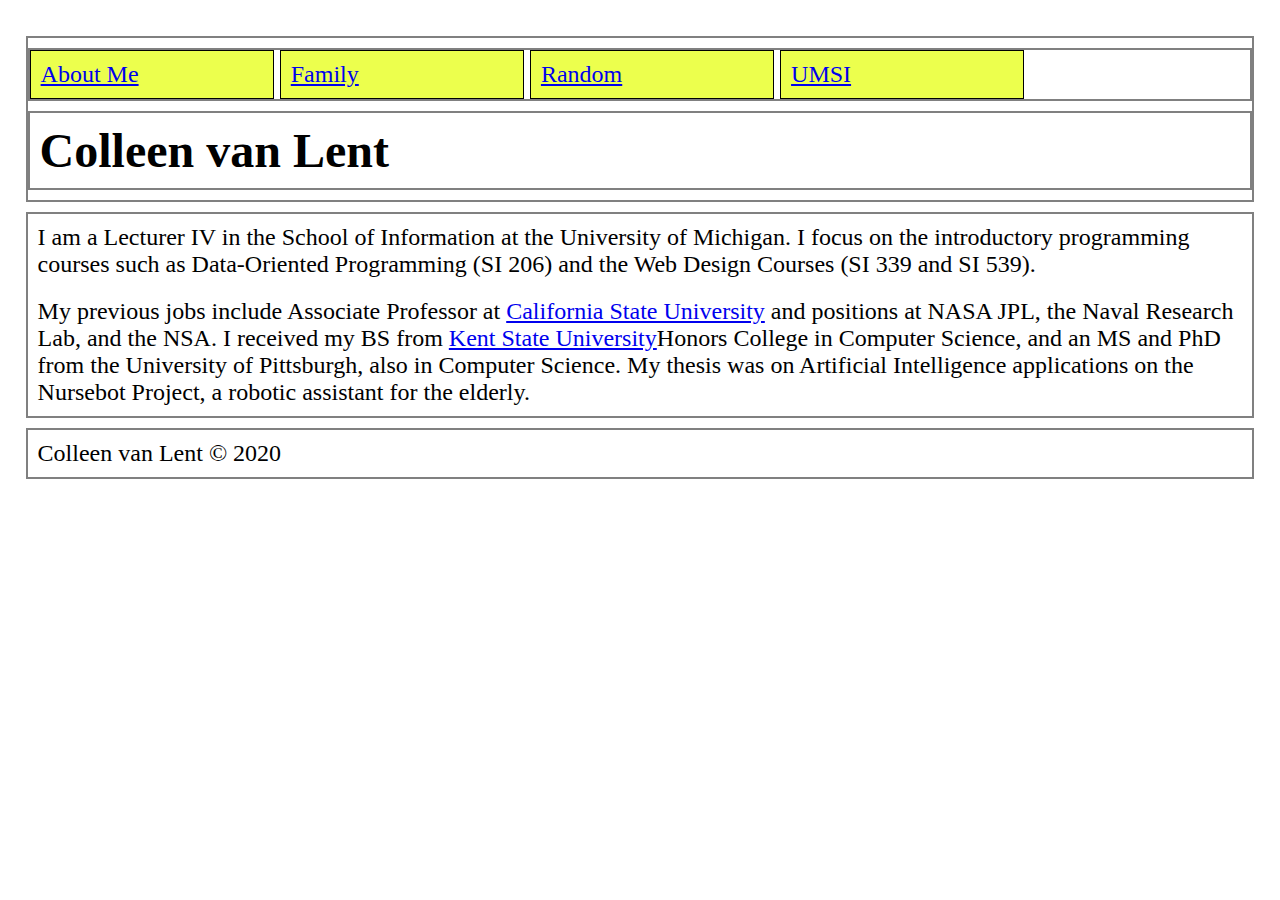
<file: SI539_Assignments/hw1-2021-main/index.html>
<!DOCTYPE html>
<html lang="en">
<head>
	<meta charset="UTF-8">
	<meta name="viewport" content="width=device-width, initial-scale=1.0">
	<link rel="icon" href="imgs/favicon.ico">
	<link rel="stylesheet" href="css/html5reset.css">
	<link rel="stylesheet" href="css/style.css">
	<title>About Me</title>
</head>
<body>
	<!-- You do not need to make any changes to this file, but
	you should still review the tags to make sure that you
	are familiar with them. -->
	<header>
		<nav>
			<ul>
				<li><a href = "index.html">About Me</a></li>
				<li><a href = "personal.html">Family</a></li>
				<li><a href = "random.html">Random</a></li>
				<li><a href = "http://www.si.umich.edu">UMSI</a></li>
			</ul>
		</nav>

		<h1>Colleen van Lent</h1>

	</header>

	<main>

		<p>I am a Lecturer IV in the School of Information at the University of Michigan. I focus on the introductory programming courses such as Data-Oriented Programming (SI 206) and the Web Design Courses (SI 339 and SI 539).</p>

		<p>My previous jobs include Associate Professor at <a href = "http://www.csulb.edu">California State University</a> and positions at NASA JPL, the Naval Research Lab, and the NSA. I received my BS from <a href = "http://www.kent.edu">Kent State University</a>Honors College in Computer Science, and an MS and PhD from the University of Pittsburgh, also in Computer Science. My thesis was on Artificial Intelligence applications on the Nursebot Project, a robotic assistant for the elderly.</p>
	</main>

	<footer>
		<p>Colleen van Lent &copy; 2020</p>
	</footer>
</body>
</html>
</file>
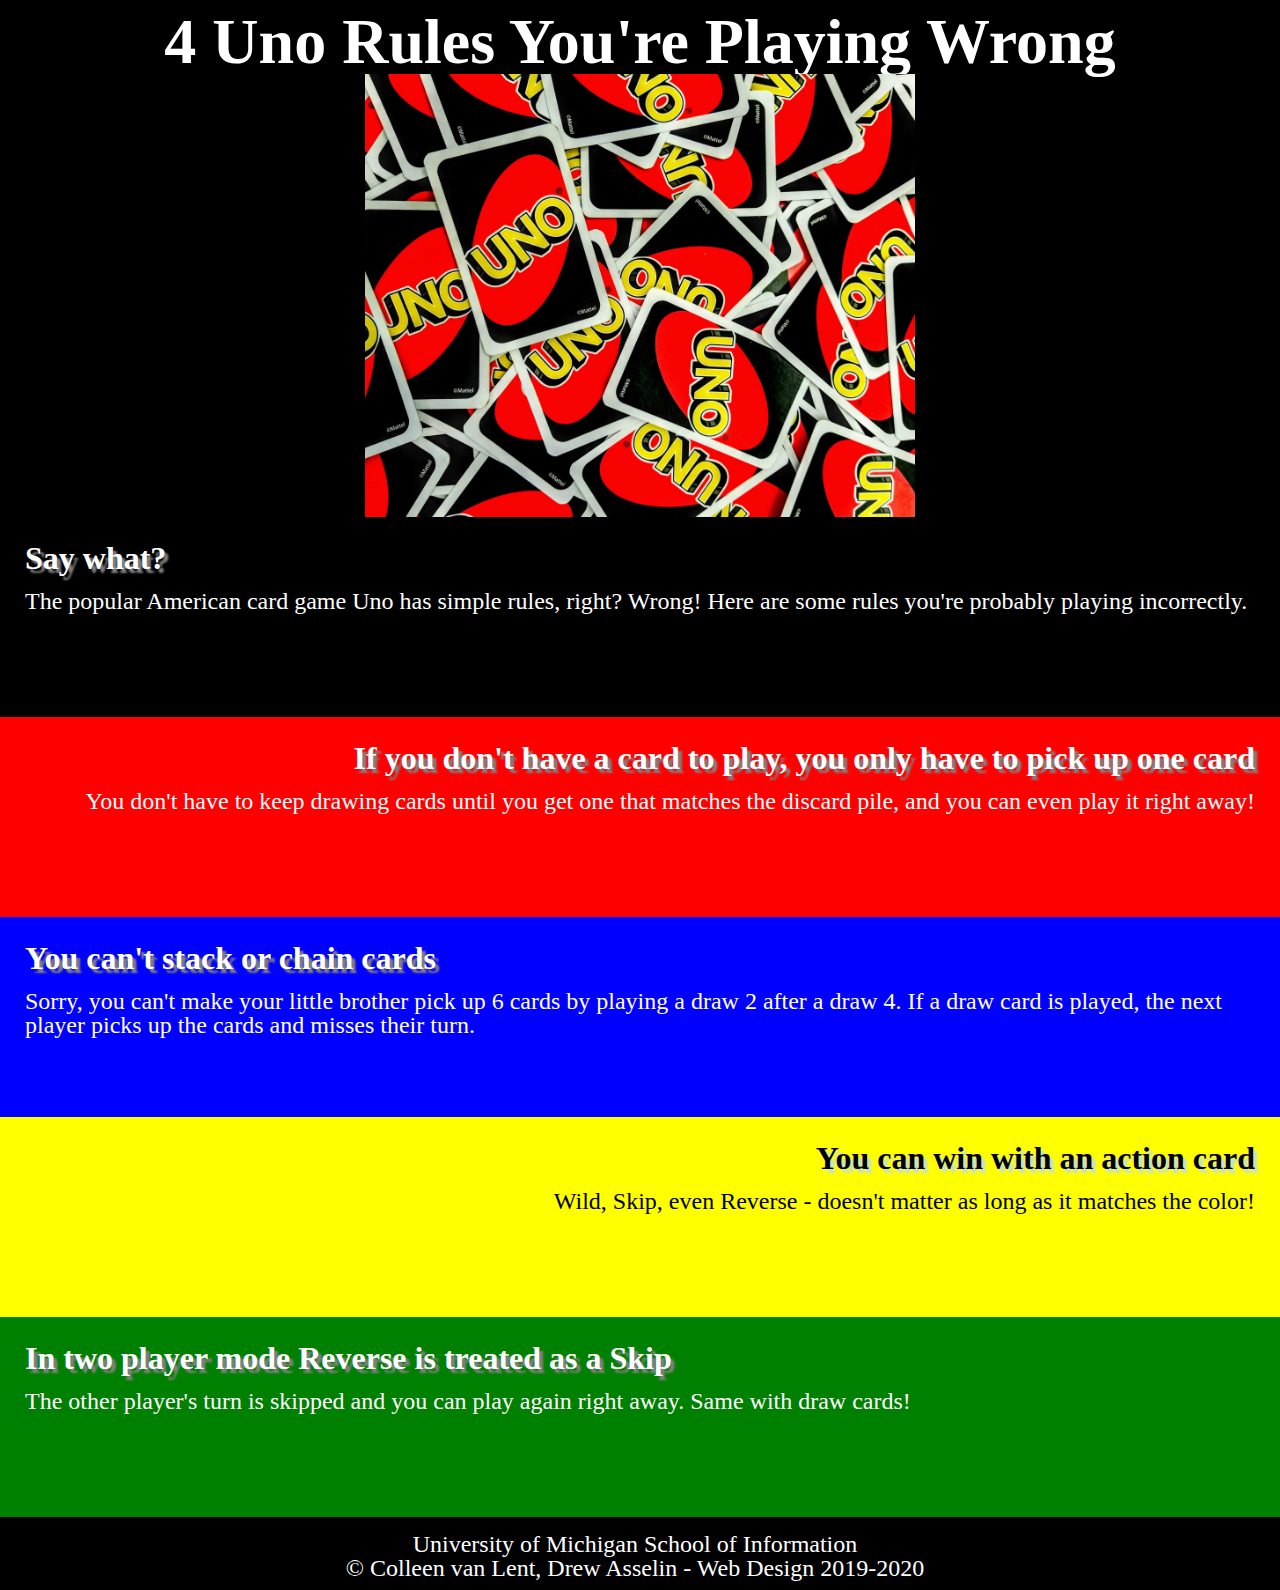
<file: SI539_Assignments/hw2-2021-main/index.html>
<!DOCTYPE html>
<html lang="en">
<head>
  <meta charset="UTF-8">
  <meta name="viewport" content="width=device-width, initial-scale=1.0">
  <link rel="shortcut icon" href="imgs/favicon.ico" type="image/x-icon">
  <link rel="stylesheet" href="css/html5reset.css">
	<link rel="stylesheet" href="css/style.css">
  <title>4 Uno Rules You're Playing Wrong</title>
</head>
<body>
    <main>
      <h1>4 Uno Rules You're Playing Wrong</h1>
      <img src="imgs/uno-cards.jpg" alt="uno cards" />

      <div id="intro">
        <h2>Say what?</h2>
        <p>The popular American card game Uno has simple rules, right? Wrong! Here are some rules you're probably playing incorrectly.</p>
      </div>

      <div id="red">
        <h2>If you don't have a card to play, you only have to pick up one card</h2>
        <p>You don't have to keep drawing cards until you get one that matches the discard pile, and you can even play it right away!</p>
      </div>

      <div id="blue">
        <h2>You can't stack or chain cards</h2>
        <p>Sorry, you can't make your little brother pick up 6 cards by playing a draw 2 after a draw 4. If a draw card is played, the next player picks up the cards and misses their turn.</p>
      </div>

      <div id="yellow">
        <h2>You can win with an action card</h2>
        <p>Wild, Skip, even Reverse - doesn't matter as long as it matches the color!</p>
      </div>

      <div id="green">
        <h2>In two player mode Reverse is treated as a Skip</h2>
        <p>The other player's turn is skipped and you can play again right away. Same with draw cards!</p>
      </div>
    </main>
    <footer>
      <p>University of Michigan School of Information <br/>
        &copy; Colleen van Lent, Drew Asselin - Web Design 2019-2020</p>
    </footer>
  </body>
</html>
</file>
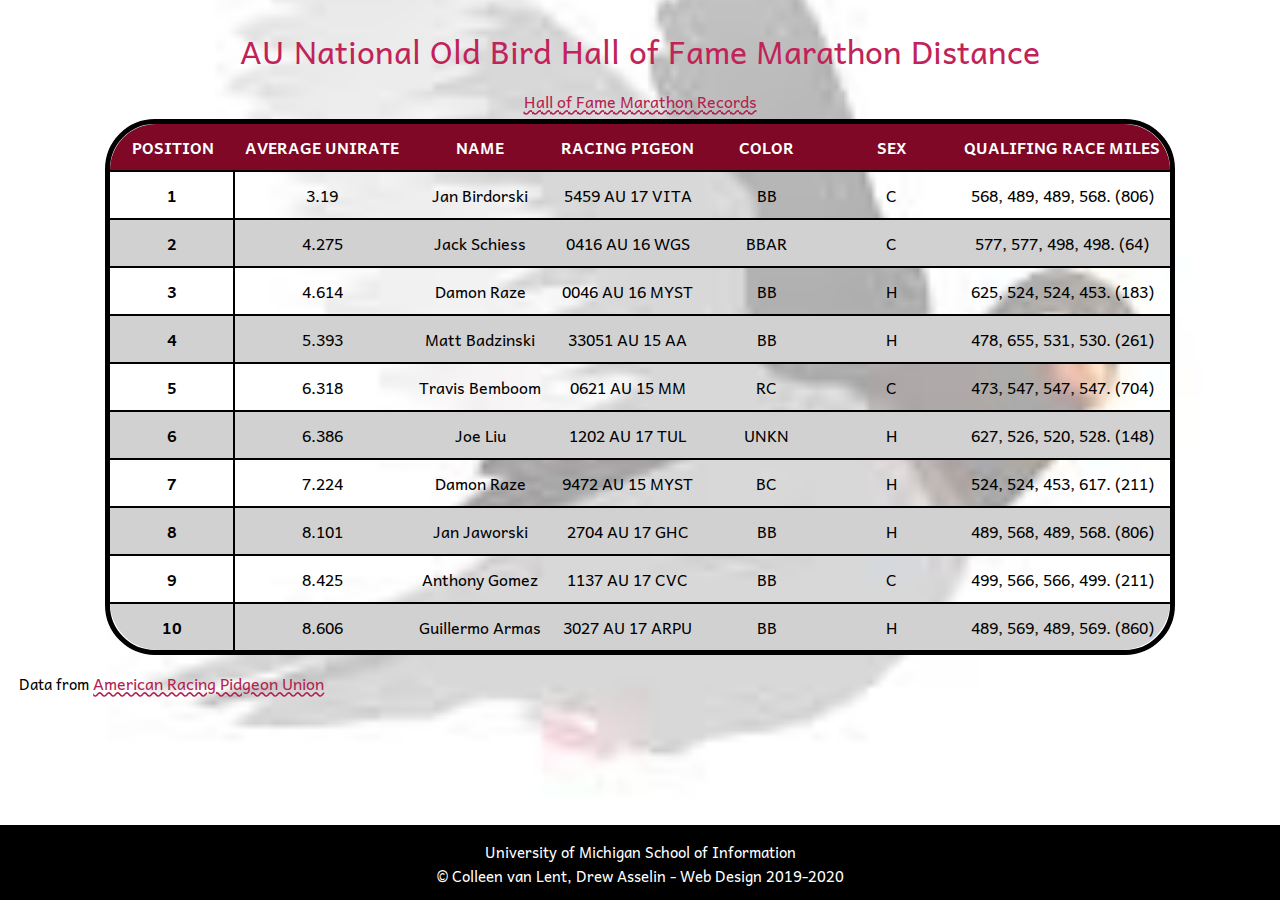
<file: SI539_Assignments/hw4-2021-main/index.html>
<!DOCTYPE html>
<html lang="en">
  <head>
    <meta charset="UTF-8">
    <!-- Link the style sheets and Google font -->
    <link rel="shortcut icon" type="image/png" href="images/noun_Pigeon_103593.png"/>
    <!-- Image attribution: Pigeon by Nicholas Menghini from the Noun Project -->
    <link rel="stylesheet" href="css/html5reset.css">
    <link rel="stylesheet" href="css/style.css">
    <link href="https://fonts.googleapis.com/css2?family=Andika&display=swap" rel="stylesheet">    
    <title>2021 AU National Old Bird Hall of Fame Marathon Distance</title>
  </head>
  <!-- ***************************************
  * Tips!
  *
  * Remember there are two parts of a table - thead and tbody!
  *        This will be helpful to remember when making rounded corners.
  *
  * Classes that are in-line are helpful for formatting the parts you want.
  *        But what if you want to format something programmatically? Remember Psuedoclasses!
  *
  * Setting background images in CSS can be alittle tricky. Double-check the formatting!
  *        It works a litle differently than adding images in HTML
  *
  * Remember you want the footer to always be at the very bottom of the page.
  *        Remember the different kinds of positining. You also might want to look at the margins for the main section!
  *
  * Using web fonts requires two parts - one goes in the HTML and one goes in the CSS
  *
  * You can do it! (*•̀ᴗ•́*)و
  ******************************************** -->
  <body>
    <header>
    <h1>AU National Old Bird Hall of Fame Marathon Distance</h1>
    </header>
    <main>
      <table>
        <caption><a href = "https://pigeon-ndb.com/results/">Hall of Fame Marathon Records</a></caption>
      <thead>
        <tr>
          <th scope="col" class="colhead">Position</th>
          <th scope="col" class="colhead">Average Unirate</th>
          <th scope="col" class="colhead">Name</th>
          <th scope="col" class="colhead">Racing Pigeon</th>
          <th scope="col" class="colhead">Color</th>
          <th scope="col" class="colhead">Sex</th>
          <th scope="col" class="colhead">Qualifing Race Miles</th>
        </tr>
      </thead>
      <tbody>
       <tr>
         <th scope="row" class="rowhead">1</th>
         <td>3.19</td>
         <td>Jan Birdorski</td>
         <td>5459 AU 17 VITA</td>
         <td>BB</td>
         <td>C</td>
         <td>568, 489, 489, 568. (806)</td>
       </tr>
       <tr>
         <th scope="row" class="rowhead">2</th>
         <td>4.275</td>
         <td>Jack Schiess</td>
         <td>0416 AU 16 WGS</td>
         <td>BBAR</td>
         <td>C</td>
         <td>577, 577, 498, 498. (64)</td>
       </tr>
       <tr>
         <th scope="row" class="rowhead">3</th>
         <td>4.614</td>
         <td>Damon Raze</td>
         <td>0046 AU 16 MYST</td>
         <td>BB</td>
         <td>H</td>
         <td>625, 524, 524, 453. (183)</td>
       </tr>
       <tr>
         <th scope="row" class="rowhead">4</th>
         <td>5.393</td>
         <td>Matt Badzinski</td>
         <td>33051 AU 15 AA</td>
         <td>BB</td>
         <td>H</td>
         <td>478, 655, 531, 530. (261)</td>
       </tr>
       <tr>
         <th scope="row" class="rowhead">5</th>
         <td>6.318</td>
         <td>Travis Bemboom</td>
         <td>0621 AU 15 MM</td>
         <td>RC</td>
         <td>C</td>
         <td>473, 547, 547, 547. (704)</td>
       </tr>
       <tr>
         <th scope="row" class="rowhead">6</th>
         <td>6.386</td>
         <td>Joe Liu</td>
         <td>1202 AU 17 TUL</td>
         <td>UNKN</td>
         <td>H</td>
         <td>627, 526, 520, 528. (148)</td>
       </tr>
       <tr>
         <th scope="row" class="rowhead">7</th>
         <td>7.224</td>
         <td>Damon Raze</td>
         <td>9472 AU 15 MYST</td>
         <td>BC</td>
         <td>H</td>
         <td>524, 524, 453, 617. (211)</td>
       </tr>
       <tr>
         <th scope="row" class="rowhead">8</th>
         <td>8.101</td>
         <td>Jan Jaworski</td>
         <td>2704 AU 17 GHC</td>
         <td>BB</td>
         <td>H</td>
         <td>489, 568, 489, 568. (806)</td>
       </tr>
       <tr>
         <th scope="row" class="rowhead">9</th>
         <td>8.425</td>
         <td>Anthony Gomez</td>
         <td>1137 AU 17 CVC</td>
         <td>BB</td>
         <td>C</td>
         <td>499, 566, 566, 499. (211)</td>
       </tr>
       <tr>
         <th scope="row" class="rowhead">10</th>
         <td>8.606</td>
         <td>Guillermo Armas</td>
         <td>3027 AU 17 ARPU</td>
         <td>BB</td>
         <td>H</td>
         <td>489, 569, 489, 569. (860)</td>
       </tr>
      </tbody>
    </table>
    <p class="datacite">Data from <a href="https://pigeon-ndb.com/results/hof">American Racing Pidgeon Union</a></p>
    </main>
    <footer>
      <p>University of Michigan School of Information <br/>
        &copy; Colleen van Lent, Drew Asselin - Web Design 2019-2020</p>
    </footer>
  </body>
</html>
</file>
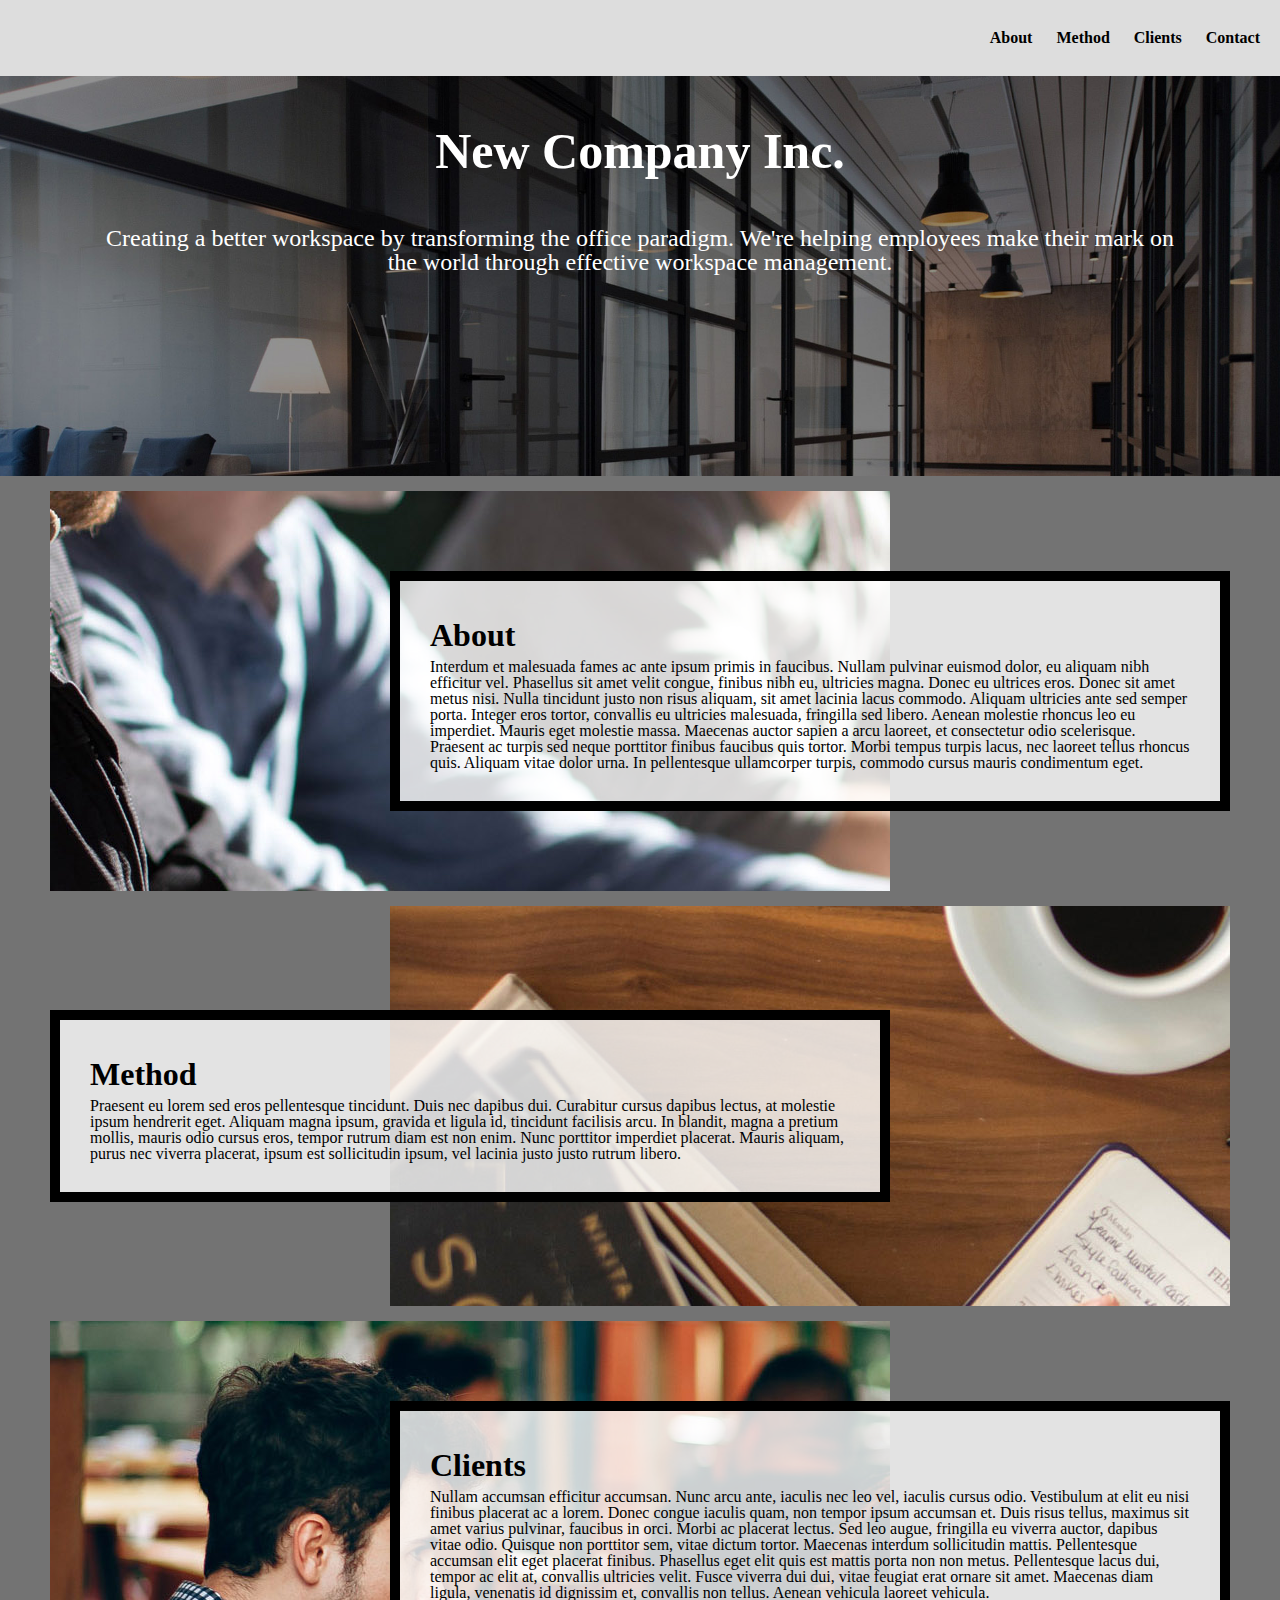
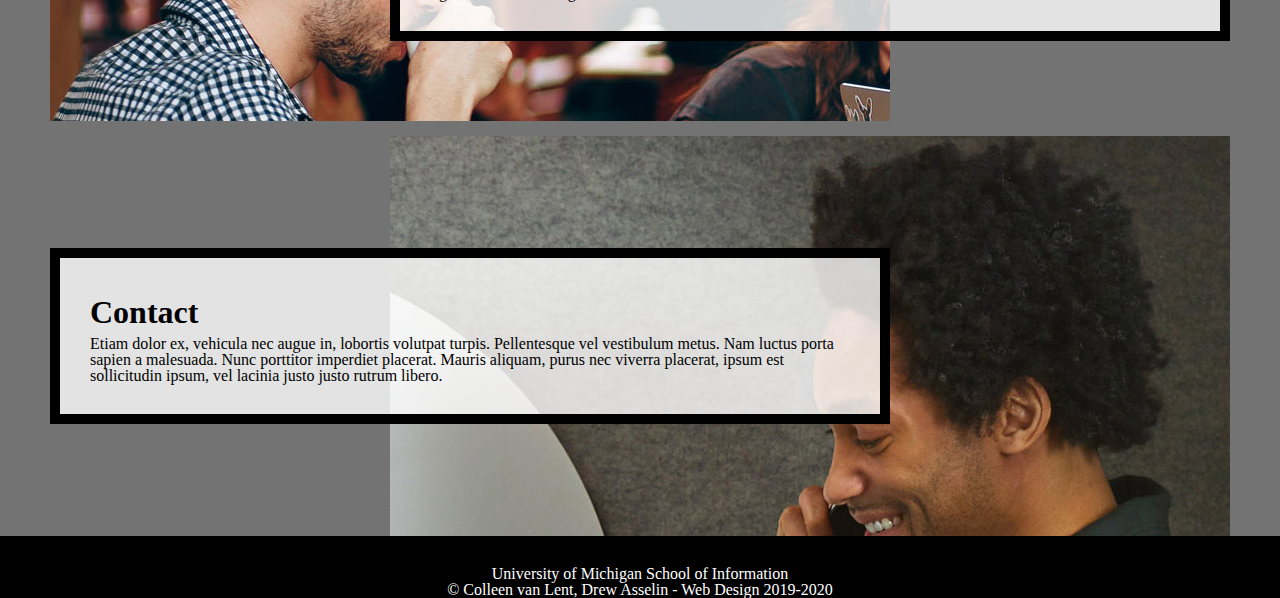
<file: SI539_Assignments/hw5-2021-main/index.html>
<!DOCTYPE html>
<html lang="en">
  <head>
    <meta charset="utf-8">
    <meta name="viewport" content="width=device-width, initial-scale=1.0">
    <link rel="stylesheet" type="text/css" href="css/style.css">
    <link rel="stylesheet" type="text/css" href="css/html5reset.css">
    <title>2021New Company Inc.</title>
  </head>
  <body>
    <div class="skip"><a href="#main">Skip to Main Content</a></div>
    <nav>
        <ul>
          <li><a href="#about">About</a></li>
          <li><a href="#method">Method</a></li>
          <li><a href="#clients">Clients</a></li>
          <li><a href="#contact">Contact</a></li>
        </ul>
      </nav>
    <main class="container">
      
    <header id="main">
      <h1>New Company Inc.</h1>
      <p>Creating a better workspace by transforming the office paradigm. We're helping employees make their mark on the 
        world through effective workspace management.</p>
    </header>
    
    <div class="about-image">
      <img src="images/about.jpg" alt=""/>
    </div>
    
    <div class="about text-block">
      <a id="about"></a>
      <h2>About</h2>
      <p>Interdum et malesuada fames ac ante ipsum primis in faucibus. Nullam pulvinar euismod dolor, eu aliquam nibh efficitur vel. Phasellus sit amet velit congue, finibus nibh eu, ultricies magna. Donec eu ultrices eros. Donec sit amet metus nisi. Nulla tincidunt justo non risus aliquam, sit amet lacinia lacus commodo. Aliquam ultricies ante sed semper porta. Integer eros tortor, convallis eu ultricies malesuada, fringilla sed libero. Aenean molestie rhoncus leo eu imperdiet. Mauris eget molestie massa. Maecenas auctor sapien a arcu laoreet, et consectetur odio scelerisque. Praesent ac turpis sed neque porttitor finibus faucibus quis tortor. Morbi tempus turpis lacus, nec laoreet tellus rhoncus quis. Aliquam vitae dolor urna. In pellentesque ullamcorper turpis, commodo cursus mauris condimentum eget.</p>
    </div>

    <div class="method-image">
      <img src="images/method.jpg" alt=""/>
    </div>

    <div class="method text-block">
      <a id="method"></a>
      <h2>Method</h2>
      <p>Praesent eu lorem sed eros pellentesque tincidunt. Duis nec dapibus dui. Curabitur cursus dapibus lectus, at molestie ipsum hendrerit eget. Aliquam magna ipsum, gravida et ligula id, tincidunt facilisis arcu. In blandit, magna a pretium mollis, mauris odio cursus eros, tempor rutrum diam est non enim. Nunc porttitor imperdiet placerat. Mauris aliquam, purus nec viverra placerat, ipsum est sollicitudin ipsum, vel lacinia justo justo rutrum libero.</p>
    </div>

    <div class="clients-image">
      <img src="images/clients.jpg" alt=""/>
    </div>

    <div class="clients text-block">
      <a id="clients"></a>
      <h2>Clients</h2>
      <p>Nullam accumsan efficitur accumsan. Nunc arcu ante, iaculis nec leo vel, iaculis cursus odio. Vestibulum at elit eu nisi finibus placerat ac a lorem. Donec congue iaculis quam, non tempor ipsum accumsan et. Duis risus tellus, maximus sit amet varius pulvinar, faucibus in orci. Morbi ac placerat lectus. Sed leo augue, fringilla eu viverra auctor, dapibus vitae odio. Quisque non porttitor sem, vitae dictum tortor. Maecenas interdum sollicitudin mattis. Pellentesque accumsan elit eget placerat finibus. Phasellus eget elit quis est mattis porta non non metus. Pellentesque lacus dui, tempor ac elit at, convallis ultricies velit. Fusce viverra dui dui, vitae feugiat erat ornare sit amet. Maecenas diam ligula, venenatis id dignissim et, convallis non tellus. Aenean vehicula laoreet vehicula.</p>
    </div>

    <div class="contact-image">
      <img src="images/contact.jpg" alt=""/>
    </div>

    <div class="contact text-block">
      <a id="contact"></a>
      <h2>Contact</h2>
      <p>Etiam dolor ex, vehicula nec augue in, lobortis volutpat turpis. Pellentesque vel vestibulum metus. Nam luctus porta sapien a malesuada. Nunc porttitor imperdiet placerat. Mauris aliquam, purus nec viverra placerat, ipsum est sollicitudin ipsum, vel lacinia justo justo rutrum libero.</p>
    </div>
  </main>
    <footer>
      <p>University of Michigan School of Information <br/>
        &copy; Colleen van Lent, Drew Asselin - Web Design 2019-2020</p>
    </footer>
  </body>
</html>
</file>
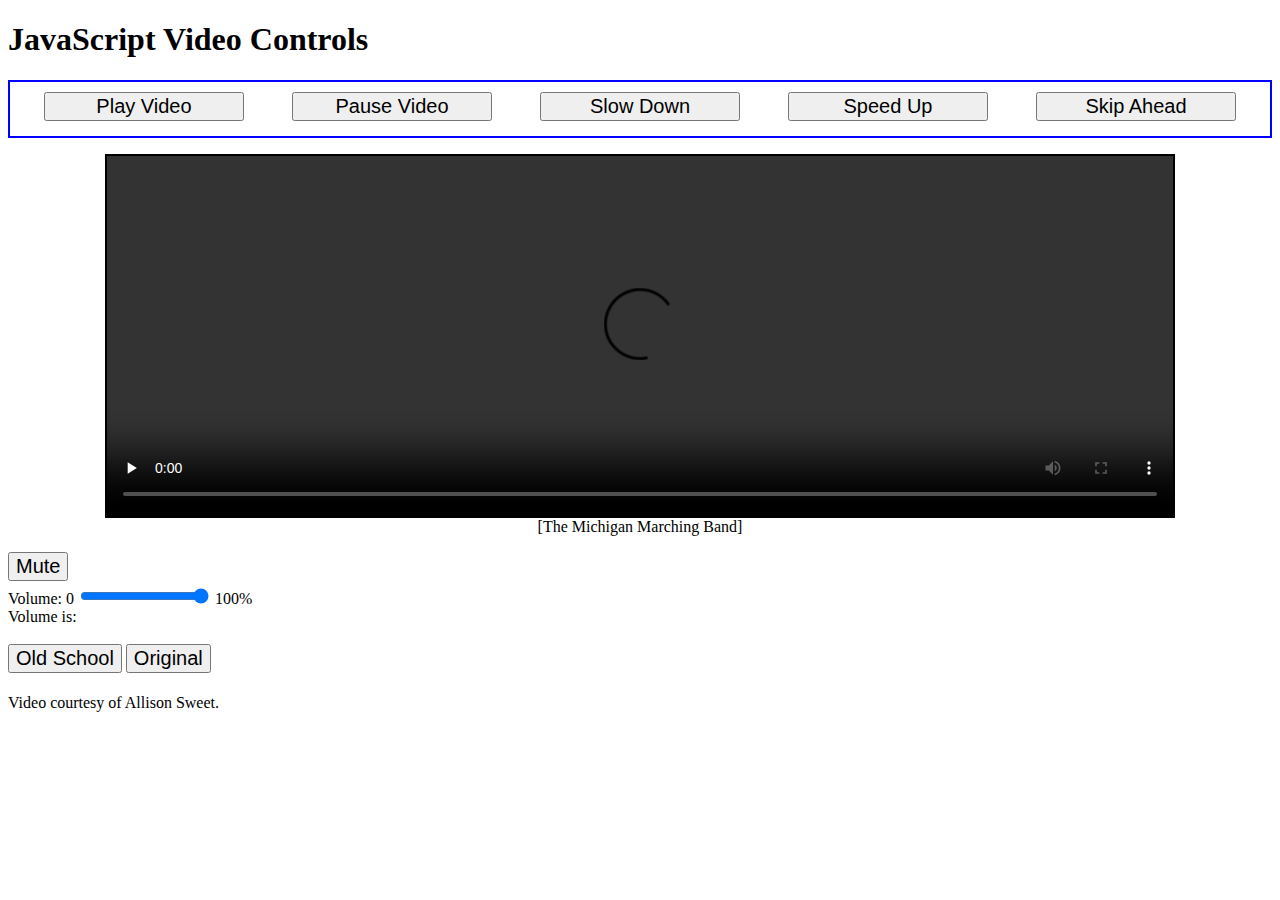
<file: SI539_Assignments/hw7-2021-main/index.html>
<!DOCTYPE html>
<html lang="en">
<head>
	<meta charset="UTF-8">
	<title>JavaScript Video Controls</title>
	<link rel="stylesheet" type="text/css" href="css/video.css">
</head>
<body> 
<main>
	<h1>JavaScript Video Controls</h1>
	<div class = "options">
		<button onclick='play()' id = "play">Play Video</button>
		<button onclick='pause()' id = "pause">Pause Video</button>
		<button onclick='slow_down()' id = "slower">Slow Down</button>
		<button onclick='speed_Up()' id = "faster">Speed Up</button>
		<button onclick='skip_ahead()' id = "skip">Skip Ahead</button>
	</div>

	<figure>

		<video controls class = "video" 
			autoplay="false" 
			width="640" 
			height="360" 
			id="player1" 
			preload="none"
			src="assets/marchingband.mov">
			  
		    <track src="captions_en.vtt" kind="captions" srclang="en" label="english_captions">	
		  		Your browser does not support HTML5 video.
		</video>
		<figcaption>[The Michigan Marching Band]</figcaption>
		</figure> 
	<button onclick='mute()' id="mute">Mute</button><br>

	<label for="slider">Volume</label>: 0 <input oninput='set_volume()' type="range" id="slider" min="0" max="100" value="100" step="10"> 100%<br>
	<div>Volume is: <span id = "volume"> </span><br><br></div>

	<button onclick='look_old()' id = "vintage">Old School</button>
	<button onclick='original()' id = "orig">Original</button>

	<p>Video courtesy of Allison Sweet.</p>

</main>
<script>
	var video = document.getElementById('player1');
	var videoVolume = document.getElementById('volume');
	var MuteButton = document.getElementById('mute');
	var volumeslider = document.getElementById('slider');

//--------------------------------------------------------------//
	function play(){
		console.log('Play Button');
		video.play();
		// Step 2 - Update the text for volume
		videoVolume.innerHTML = video.volume * 100 + '%';
	}
	//--------------------------------------------------------------//
	function pause() {
		console.log('Pause Button');
		video.pause();
	}
	//--------------------------------------------------------------//
	function mute() {
		if (vid.muted === false) {
			console.log('Video Muted');
			video.muted = true;
			MuteButton.innerHTML = 'Unmute';
		}
		else {
			console.log('Video Unmuted');
			video.muted = false;
			MuteButton.innerHTML = 'Mute';
		};
	}
	//--------------------------------------------------------------//
	function set_volume() {
		video.volume = volumeslider.value / 100;
		videoVolume.innerHTML = video.volume * 100 + '%';
		console.log('volume', videoVolume.innerHTML);
	}
	//--------------------------------------------------------------//
	function speed_Up() {
		current_speed = video.playbackRate;
		video.playbackRate = current_speed * 1.05;
		current_speed = video.playbackRate;
		console.log('Playback Speed', current_speed);
	}
	//--------------------------------------------------------------//
	function slow_down() {
		current_speed = video.playbackRate;
		video.playbackRate = current_speed / 1.05;
		current_speed = video.playbackRate;
		console.log('Playback Speed', current_speed);
	}
	//--------------------------------------------------------------//
	function skip_ahead() {
		time = video.currentTime
		video.currentTime = time + 15;
		if (video.currentTime >= 67) {
			video.currentTime = 0
		};
		console.log('Current Time', video.currentTime);
	}
	//--------------------------------------------------------------//
	function look_old() {
		video.classList.add('oldSchool');
	}
	//--------------------------------------------------------------//
	function original() {
		video.classList.remove('oldSchool');
	}
</script>
</body> 
</html>
</file>
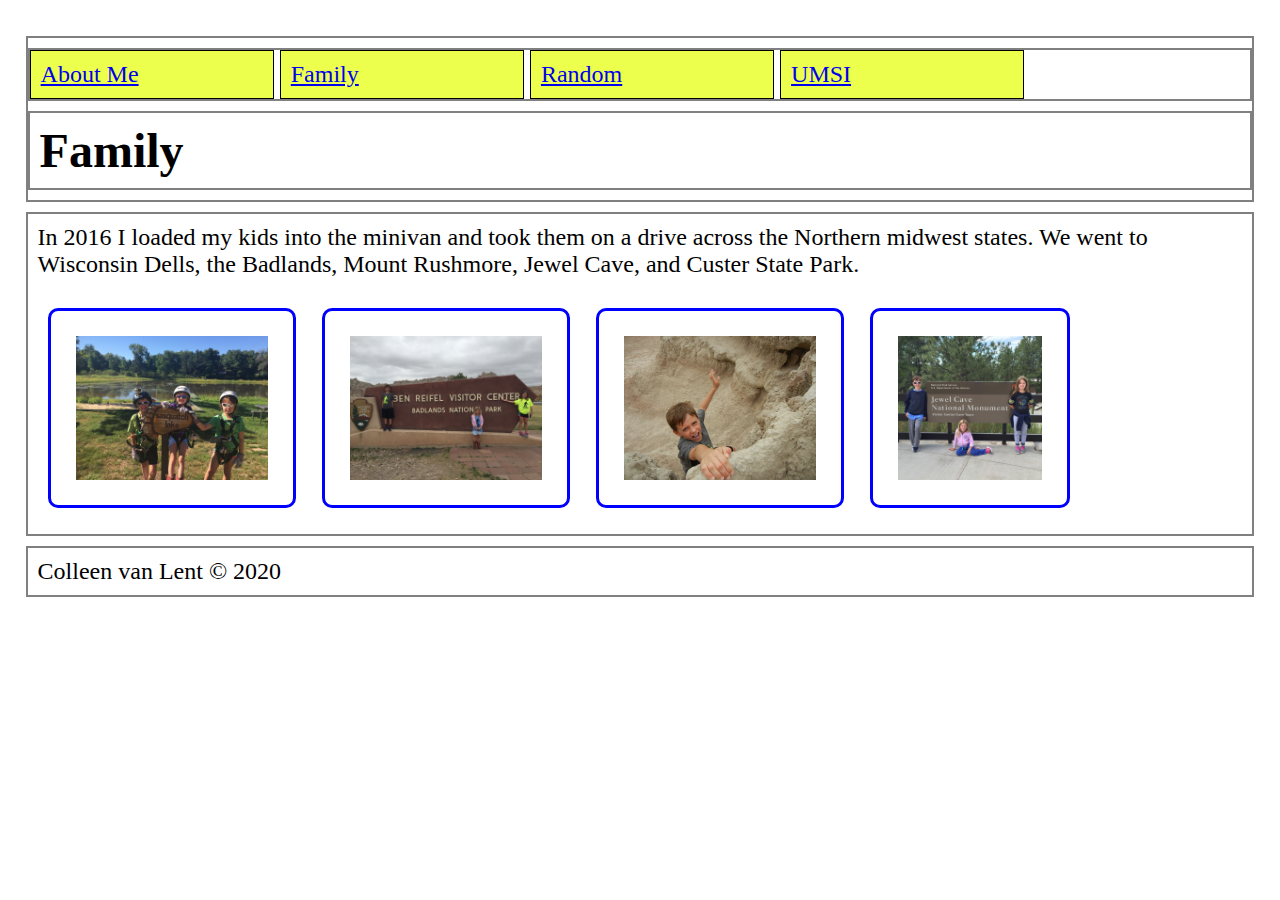
<file: SI539_Assignments/hw1-2021-main/personal.html>
<!DOCTYPE html>
<html lang="en">
<head>
	<meta charset="UTF-8">
	<meta name="viewport" content="width=device-width, initial-scale=1.0">
	<link rel="icon" href="imgs/favicon.ico">
	<link rel="stylesheet" href="css/html5reset.css">
	<link rel="stylesheet" href="css/style.css">
	<title>Family</title>
</head>
<body>
	<header>
		<nav>
			<ul>
				<li><a href = "index.html">About Me</a></li>
				<li><a href = "personal.html">Family</a></li>
				<li><a href = "random.html">Random</a></li>
				<li><a href = "http://www.si.umich.edu">UMSI</a></li>
			</ul>
		</nav>
		
		<h1>Family</h1>

	</header>

	
	
	<main>
	<p>In 2016 I loaded my kids into the minivan and took them on a drive across the Northern midwest states.  We went to Wisconsin Dells, the Badlands, Mount Rushmore, Jewel Cave, and Custer State Park.<p>
		<img src = "imgs/wisconsin_dells.jpg" width="600" alt="children at sasquatch lake">
		<img src = "imgs/badlands.jpg" width="600" alt="children at Ben Reifel Visitor Center sign">
		<img src = "imgs/falling.jpg" width="600" alt="kid pretending to dangle off cliff">
		<img src = "imgs/jewel_cave.jpg" width="500" alt="kids at jewel cave national monument sign">
	</main>

	<footer>
		<p>Colleen van Lent &copy; 2020</p>
	</footer>
</body>
</html>
</file>
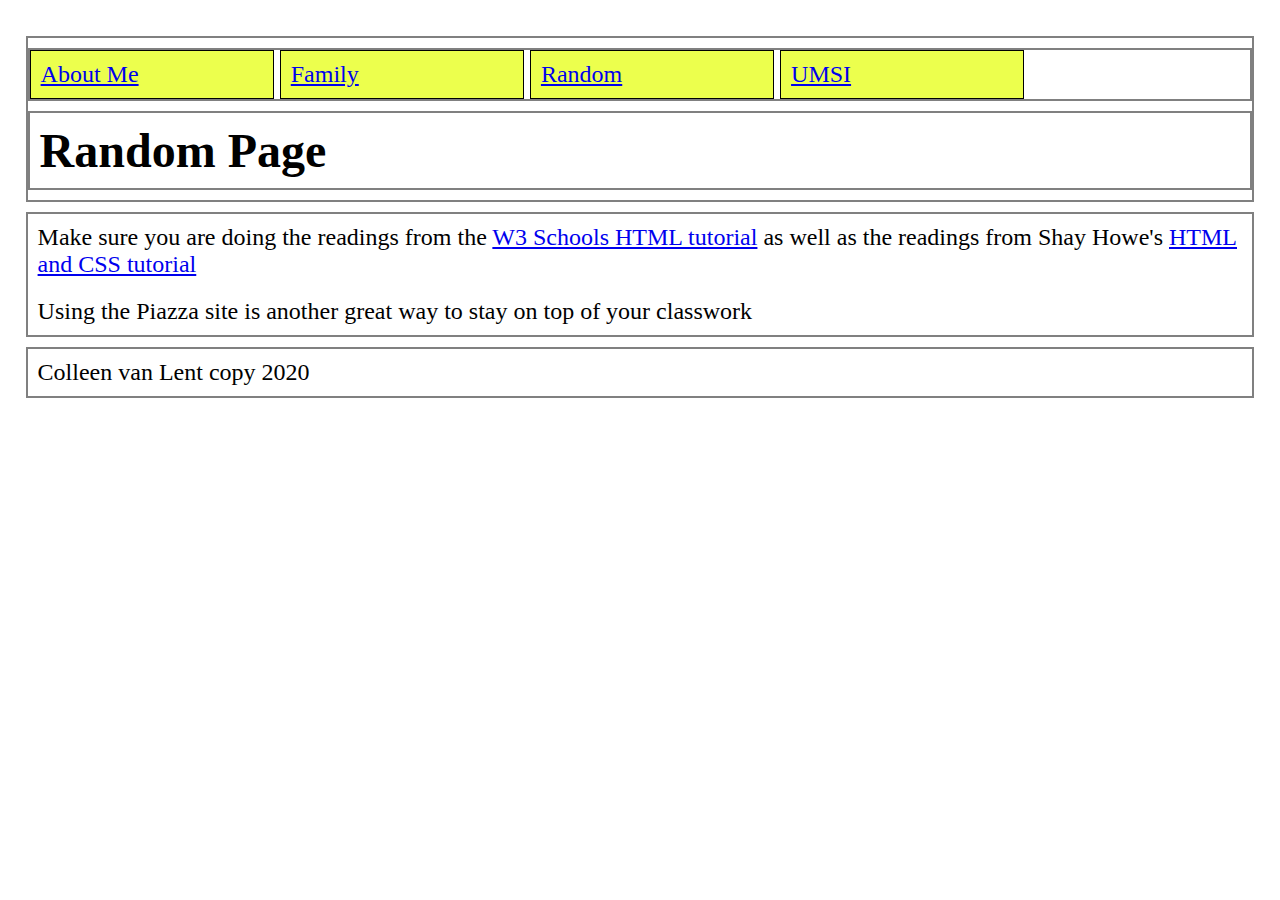
<file: SI539_Assignments/hw1-2021-main/random.html>
<!DOCTYPE html>
<html lang="en">
<head>
	<!--  TIP 
	You will find any errors from the head section using
	the console. -->
	<meta charset="UTF-8">
	<meta name="viewport" content="width=device-width, initial-scale=1.0">
	<link rel="icon" href="imgs/favicon.ico">
	<link rel="stylesheet" href="css/html5reset.css">
	<link rel="stylesheet" href="css/style.css">
	<title>Random</title>
</head>
<body>
	<header>
		<nav>
			<ul>
				<li><a href = "index.html">About Me</a></li>
				<li><a href = "personal.html">Family</a></li>
				<li><a href = "random.html">Random</a></li>
				<li><a href = "http://www.si.umich.edu">UMSI</a></li>
			</ul>
		</nav>

		<h1>Random Page</h1>

	</header>
	
	

	
	<main>
	<p>Make sure you are doing the readings from the <a href = "https://www.w3schools.com/html/">W3 Schools HTML tutorial</a> as well as the readings from Shay Howe's <a href = "https://learn.shayhowe.com/html-css/">HTML and CSS tutorial</a></p>

	<p>Using the Piazza site is another great way to stay on top of your classwork</p>
	</main>
	<footer>
		<p>Colleen van Lent copy 2020</p>
	</footer>
</body>
</html>
</file>
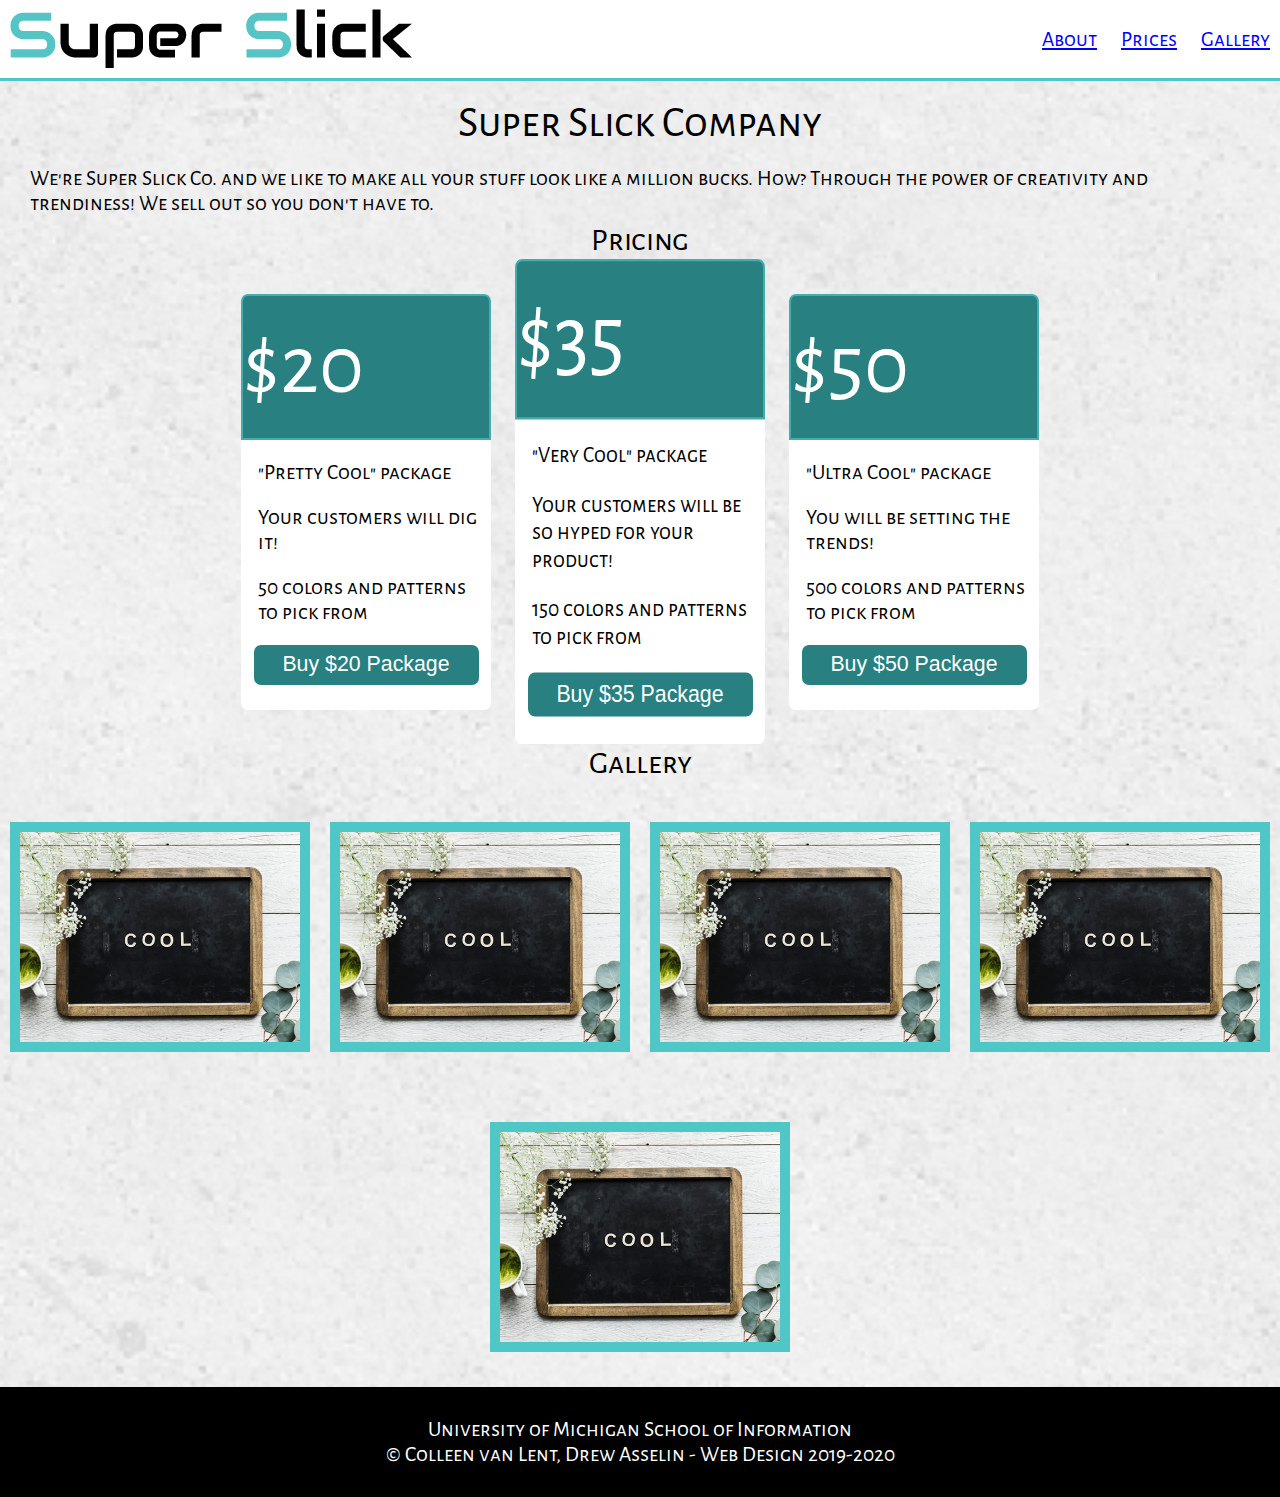
<file: SI539_Assignments/hw6-2021-main/homework.html>
<!DOCTYPE html>
<html lang="en">
  <head>
    <meta charset="utf-8">
    <meta name="viewport" content="width=device-width, initial-scale=1.0">
    <link rel="shortcut icon" href="./images/logo_icon.png" type="image/x-icon">
    <link rel="stylesheet" type="text/css" href="css/html5reset.css">
    <link rel="stylesheet" type="text/css" href="css/starter.css">
    <link rel="stylesheet" type="text/css" href="css/style.css">
    <link href="https://fonts.googleapis.com/css2?family=Alegreya+Sans+SC&display=swap" rel="stylesheet">
   <title>Super Slick Company</title>
  </head>
  <body>
    <a class="skip" href="#skip">Skip to Main Content</a>
    <header>
      <img src="images/logo.png" alt="Super Slick Company Logo" id = "logo">
      <nav>
        <ul class="nav_links">
          <li class="nav_item"><a href="#skip">About</a></li>
          <li class="nav_item"><a href="#pricing">Prices</a></li>
          <li class="nav_item"><a href="#gallery">Gallery</a></li>
        </ul>
    </nav>
  </header>
  <main class="about" id="skip">
    <h1>Super Slick Company</h1>

    <p>We're Super Slick Co. and we like to make all your stuff look like a million bucks. How? Through the power of creativity and trendiness! We sell out so you don't have to.</p>

    <h2 id = "pricing">Pricing</h2>
      <div class="pricing">
        <div class="card">
          <header><h3>$20</h3></header>
          <ul>
            <li>"Pretty Cool" package</li>
            <li>Your customers will dig it!</li>
            <li>50 colors and patterns to pick from</li>
          </ul>
          <button>Buy $20 Package</button>
        </div>
        <div class="card card_big">
          <header><h3>$35</h3></header>
          <ul>
            <li>"Very Cool" package</li>
            <li>Your customers will be so hyped for your product!</li>
            <li>150 colors and patterns to pick from</li>
          </ul>
          <button>Buy $35 Package</button>
        </div>
        <div class="card">
          <header><h3>$50</h3></header>
          <ul>
            <li>"Ultra Cool" package</li>
            <li>You will be setting the trends!</li>
            <li>500 colors and patterns to pick from</li>
          </ul>
          <button>Buy $50 Package</button>
        </div>
      </div>

      <h2 id = "gallery">Gallery</h2>
        <div class="gallery"> 
          <img id="image1" src="images/sample.jpg" alt="" />
          <img id="image2" src="images/sample.jpg" alt="" />
          <img id="image3" src="images/sample.jpg" alt="" />
          <img id="image4" src="images/sample.jpg" alt="" />
          <img id="image5" src="images/sample.jpg" alt="" />
        </div>
      </main>

    <footer>
      <p>University of Michigan School of Information <br/>
        &copy; Colleen van Lent, Drew Asselin - Web Design 2019-2020</p>
    </footer>
  </body>
</html>
</file>
<file: SI539_Assignments/hw1-2021-main/css/style.css>
/*Add padding and margin to space out the page.
Make the font larger too.*/
body{
	margin:1%;
	padding:1%;
	font-size:150%;
}


/*Make the h1 heading bigger with a bold font*/
h1{
	font-size: 2em; 
	font-weight: bold;
}

/*Style the images*/
img{
    height: 200px;
    width:auto;
    border: 3px solid blue;
    padding: 25px;
    border-radius: 10px;
    margin: 10px;
}

/*Make the h2 heading match h1*/
h2{
	font-size: 2em; 
	font-weight: bold;
}

/*Improve the spacing for paragraphs AND headings*/
p, h1, h2 {
    padding: 10px;
}

/*Add borders around the main components and some
space too*/
header, nav, main, h1, footer{
	border: 2px solid grey;
	margin: 10px 0;
}


/*Change the styling for all of the list 
items in the nav section*/
nav li{
	background-color: #ECFF4D;
	padding:10px;
	width:25%;
	border:1px solid black;
	display: inline-block;
	width: 20%;
}



/*Added this so the links stay the same color*/
a:visited{color:#0000FF}


}
</file>
<file: SI539_Assignments/hw2-2021-main/css/style.css>
/* 
CSS declaration format:
property-name: value;
*/
 
/* CSS declarations */
body {
    font-family: 'Times New Roman', sans-serif;
    background-color: #000000;
    color: #ffffff;
}

h1 {
    font-size: 64px;
    text-align: center;
    padding-top: 10px;
}

h2 {
    font-size: 32px;
    text-shadow: 4px 4px 2px #808080;
}

p {
    font-size: 24px;
    padding-top: 15px;
}

img {
    display: block;
    width: 550px;
    margin-left: auto;
    margin-right: auto;
}

div {
    min-height: 150px;
    height: auto;
    padding: 25px 25px 25px 25px;
    font-size: 24px;
}

#red {
    background-color: #ff0000;
    text-align: right;
}

#blue {
    background-color: #0000ff;
    text-align: left;
}

#yellow {
    background-color: #ffff00;
    text-align: right;
}

#yellow h2{
    color: #000000;
    text-shadow: 4px 4px 2px #c7e2c7;
}

#yellow p{
    color: #000000;
    font-size: 24px;
    padding-top: 15px;
}

#green {
    background-color: #008000;
    text-align: left;
}

footer p {
    text-align: center;
    padding-bottom: 10px;
    padding-right: 10px;
    top: 0px;
    left: 0px;
}
</file>
<file: SI539_Assignments/hw4-2021-main/css/style.css>
/*STARTER CODE*/

/*
We have started some of the selectors for you.
For others we have provided hints on what the selectors should be.
There are some missing selectors.
Make sure to learn what the starter code does!!
*/

/*STARTER CODE - DO NOT CHANGE*/
main{
  margin-bottom: 100px;
}

caption{
  margin:5px 0px;
}

/* If you decide to uncomment this code, comment it back for the Autograder. */
/* tr{
  -webkit-transition: background-color 0.5s ease;
  transition: background-color 0.5s ease;
} */

/*END STARTER CODE*/
@font-face {
  font-family: 'Andika';
  src: url('./Fonts/Andika-Regular.ttf') format('truetype');
}

body{
  color: #000000;
  font-size: 16px;
  margin: 1.2em;
  background-size: cover ;
  background-position: center;
  font-family: 'Andika', sans-serif;
  background-image: url(../images/pigeon-background.JPEG);
  background-repeat: no-repeat;
  background-color: #DDDDDD;
}

h1{
  color: #c12258;
  font-size: 32px;
  text-align: center;
  line-height: 64px;
}

p{
  font-size: 15px;
  padding-top: 15px;
}

a{
  font-size: 16px;
  color: #B21F50;
  text-decoration-style: wavy;
}

* :focus {
  border: 3px;
  border-style: dashed;
  border-color: #417243;
}


table{
  border: 5px solid #000000;
  border-radius: 50px;
  width: fit-content;
  margin-left: auto;
  margin-right: auto;
}

.colhead{
  color: #FFFFFF;
  min-width: 125px;
  padding: 10px;
  background-color: #7e0825;
  text-align: center;
  vertical-align: middle;
  text-transform: uppercase;
}

.rowhead{
  border-right: 2px solid black;
  border-top: 2px solid black;
  text-align: center;
  vertical-align: middle;
}

/* I gave you the selector, but not the property-value pair. 
You can use Inspect Element or your editor to find selectors. */
thead tr:first-child th:first-child{
  border-radius: 50px 0px 0px 0px;
}

thead tr:last-child th:last-child{
  border-radius: 0px 50px 0px 0px;
}

tbody tr:last-child th:first-child{
  border-radius: 0px 0px 0px 50px;
}

tbody tr:last-child td:last-child{
  border-radius: 0px 0px 50px 0px;
}

tbody td{
  text-align: center;
  vertical-align: middle;
  border-top: 2px solid black;
  padding: 10px;
}

tbody tr:nth-child(even){
  background-color: #D1D1D1;
}

tbody tr:hover {
  background-color: rgba(126, 8, 37, 0.25);
}

footer{
  width:100%;
  background:#000000;
  text-align:center;
  color: #FFFFFF;
  min-height: 75px;
  position: fixed;
  left: 0;
  bottom: 0;
}
</file>
<file: SI539_Assignments/hw5-2021-main/css/style.css>
/***** STARTER CODE - DO NOT CHANGE *****/
html{
    scroll-behavior: smooth;
}

body{
  background-color: #737373;
  font-size: 18px;
  margin: 0;
  padding: 0;
}

h1{
  font-size: 50px;
  line-height: 1;
  padding: 50px 0;
  text-align: center;
}

h2{
  font-size: 32px;
  line-height: 1.5;
}

nav ul{
  list-style-type: none;
}

nav li{
  display: inline;
  padding-right: 20px;
}

nav{
  background-color: #ddd;
  padding: 25px 0;
  text-align: left;
}

header p{
  color: white;
  font-size: 24px;
  padding: 0 100px;
  text-align: center;
}

footer{
  background-color: black;
  color: white;
  padding-top: 30px;
  text-align: center;
}




/*****  End Starter Code ****/
header h1{
  font-size: 50px;
  line-height: 1;
  padding: 50px 0;
  text-align: center;
}

body nav{
  background-color: #ddd;
  padding: 25px 0;
  text-align: left;
}

nav a{
  color: black;
  font-weight: bold;
  text-decoration: none;
}

nav a:hover{
  text-decoration: underline;
}

body h2{
  font-size: 32px;
  line-height: 1.5;
}

.skip a{
  background: white;
  left: 0;
  padding: 6px;
  -webkit-transition: top 1s ease-out;
  transition: top 1s ease-out;
  z-index: 1;
  position:absolute;
  top: -40px;
}

.skip a:focus{
  background: white;
  left: 0;
  padding: 6px;
  -webkit-transition: top 1s ease-in;
  transition: top 1s ease-in;
  z-index: 1;
  position: absolute;
  top: 0px;
}


*:focus{
  border: 2px solid;
}



.container{
  display: grid;
  grid-template-columns: 1fr 5fr 1fr;
  grid-template-rows: repeat(5, auto);
  grid-row-gap: 15px;
  overflow: hidden;
  background-color: #737373;
}

/* Remainder of requirements here: */

#main {
  background-attachment: fixed; /* Parallax effect */
  background-position: center; /* Parallax effect */
  background-size: cover; /* Parallax effect */
  color: white;
  height: 400px; /* Parallax effect */
  grid-column: 1 / span 3;
  grid-row: 1 / span 1;
  background-image: url(../images/header.jpg);
  background-repeat: no-repeat;
}



.about-image{
  grid-column: 1 / span 3;
  max-height: 700px;
  grid-row: 2 / span 1;
  overflow: hidden;
}

.about{
  grid-column: 2 / span 1;
  grid-row: 2 / span 1;
}

.method-image{
  grid-column: 1 / span 3;
  max-height: 700px;
  grid-row: 3 / span 1;
  overflow: hidden;
}

.method{
  grid-column: 2 / span 1;
  grid-row: 3 / span 1;
}

.clients-image{
  grid-column: 1 / span 3;
  max-height: 700px;
  grid-row: 4 / span 1;
  overflow: hidden;
}

.clients{
  grid-column: 2 / span 1;
  grid-row: 4 / span 1;
}

.contact-image{
  grid-column: 1 / span 3;
  max-height: 700px;
  grid-row: 5 / span 1;
  overflow: hidden;
}

.contact{
  grid-column: 2 / span 1;
  grid-row: 5 / span 1;
}


.text-block{
  background-color: rgba(255, 255, 255, .8);
  border: 10px solid black;
  padding: 30px;
  place-self: center;
  /* Your code here */

}

body footer{
  background-color: black;
  padding-top: 30px;
  text-align: center;
}

@media screen and (min-width: 800px){
  body nav{
    padding: 30px 0;
    text-align: right;
    /* Your code here */
  }

  .container{
    display: grid;
    grid-template-columns: 50px auto 500px auto 50px;
    grid-template-rows: repeat(5, 400px);
  }

  #main {
    grid-column: 1 / span 5;
    grid-row: 1 / span 1;
  }

  .about-image{
  grid-column: 2 / span 2;
  }

  .about{
  grid-column: 3 / span 2;
  }

  .method-image{
  grid-column: 3 / span 2;
  }

  .method{
  grid-column: 2 / span 2;
  }

  .clients-image{
  grid-column: 2 / span 2;
  }

  .clients{
  grid-column: 3 / span 2;
  }

  .contact-image{
  grid-column: 3 / span 2;
  }

  .contact{
  grid-column: 2 / span 2;
  }

}


/** Code for prefers reduced motion **/
/* Make no changes below this line.
   *************************************** 
   */
@media screen and (prefers-reduced-motion: reduce){
  /*Turn off scroll*/
  html{
      scroll-behavior: auto; /* Removes scroll animation */
  }

  /*Turn off transition*/
  .skip a{
    -webkit-transition: initial; /* sets to default setting */
    transition: initial; /* sets to default setting */
  }

  /*Turn off parallax*/
  header{
    background-attachment: initial;
  }
}
</file>
<file: SI539_Assignments/hw7-2021-main/css/video.css>
.options{
	padding: 10px;
	border:2px solid blue;
	display: flex;
	flex-wrap: wrap;
	justify-content: space-around;
}
.video{
	display: block;
	width: 90%;
	border: 2px solid black;
	margin: 0 auto;
	
}

figcaption{
	text-align: center;
}
.oldSchool{
	filter: grayscale(100%);
	width:75%;
	border:5px double grey;
	border-radius:20px;
}
button{
	margin-bottom: 5px;
	flex-basis: 200px;
	font-size:125%;
}
</file>
<file: SI539_Assignments/hw6-2021-main/css/starter.css>
body{
    margin: 0;
    padding: 0;
    font-size: 16pt; /* test for this! Make all sizes em or rem */
  }
  
  header{
    background: #fff;
    border-bottom: 3px solid #50C7C7;
  }
  
  h1{
    font-size: 2em;
    text-align: center;
    line-height: 2;
  }
  
  h2{
    font-size: 1.5em;
    text-align: center;
    padding: 5px;
  }
  
  p {
    padding: 0 30px;
  }
  
  a.skip{
    background: white;
    left: 0;
    padding: 6px;
    position: absolute;
    top: -40px;
    -webkit-transition: top 1s ease-out;
    transition: top 1s ease-out;
    z-index: 1;
  }
  
  a.skip:focus{
    top:20px;
    color: black;
    text-decoration-style: solid;
  }
  
  *:focus{
    border: 2px solid black;
  }


  .nav_item a{
    padding: 10px;
  }
  
  .nav_item a:hover, a:focus{
    color: #50C7C7;
    text-decoration: underline;
    -webkit-text-decoration-style: dotted;
            text-decoration-style: dotted;
  }

  .pricing{
    min-height: 475px;
  }

  .card {
    margin: 12px;
    background: #fff;
    border-radius: 7px;
    padding: 0 0 25px 0;
  
  }

  .card > ul{
    list-style: none;
    padding-left: 5px;
  }
  
  .card > ul li {
    width: 90%;
    margin: 20px auto;
    
  }

.card button{
    width: 90%;
    height: 40px;
    border: 0;
    margin-left: 5%;
    border-radius: 7px;
    background: #288080;
    color: white;
    font-size: 1em;
  }
  
  .card h3{
    font-size: 4em;
    color: white;
    text-align: center;
  }
  
  .card_big{
    -webkit-transform: initial;
            transform: initial;
  }

  .gallery{
    min-height: 600px;
  }
  
  footer{
    background-color: black;
    color: white;
    padding: 30px;
    text-align: center;
  }

  @media screen and (min-width: 850px){
    .card_big{
        -webkit-transform: scaleY(1.1);
        transform: scaleY(1.1);
        z-index: -99;
  }
}
</file>
<file: SI539_Assignments/hw6-2021-main/css/style.css>
@font-face {
  font-family: 'Alegreya Sans SC';
  src: url('../fonts/AlegreyaSansSC-Regular.ttf') format('truetype');
}
html{
  scroll-behavior: smooth;
}

body{
    margin: 0;
    padding: 0;
    font-size: 16pt; /* test for this! Make all sizes em or rem */
    font-family: 'Alegreya Sans SC', serif;
    background-size: contain;
    background-repeat: repeat round;
    background-image: url('../images/concrete_seamless.png');
    background-color: #f1f1f1;
  }

body > header{
  display: flex;
  width: 100%;
  flex-flow: column wrap;
  justify-content: center;
  align-items: center;
  background: #ffffff;
  border-bottom: 3px solid #50C7C7;
}

nav{
  display: flex;
  flex-flow: row wrap;
  align-items: center;
  background: #ffffff;
}


@keyframes logo_zoom {
  from{width: 50px; opacity: 0;}
  to{width: 425px; opacity: 1;}
}

#logo{
  animation-name: logo_zoom;
  animation-duration: 5s;
  animation-iteration-count: 1;
}

  h1{
    font-size: 2em;
    text-align: center;
    line-height: 2;
  }
  
  h2{
    font-size: 1.5em;
    text-align: center;
    padding: 5px;

  }
  
  p{
    padding: 0 30px;
  }
  
  a.skip{
    background-color: white;
    left: 0;
    padding: 6px;
    -webkit-transition: top 1s ease-out;
    transition: top 1s ease-out;
    z-index: 11;
    position: absolute;
  }
  
  a.skip:focus{
    background-color: white;
    left: 0;
    padding: 6px;
    color: black;
    text-decoration-style: solid;
    -webkit-transition: top 1s ease-in;
    transition: top 1s ease-in;
    z-index: 11;
    position: absolute;
    top: 0px;
  }
  
  *:focus{
    border: 2px solid black;
  }

  a, a:visited{
    color: blue;
  }

  .nav_item a{
    padding: 10px;
  }
  
  .nav_item a:hover, a:focus{
    color: #50C7C7;
    text-decoration: underline;
    -webkit-text-decoration-style: dotted;
            text-decoration-style: dotted;
  }
  .card > header{
    background: #288080;
    border: 2px solid #45ADAD;
    padding-top: 20px;
    padding-bottom: 20px;
    border-radius: 7px 7px 0px 0px;
  }

  .pricing{
    display: flex;
    flex-flow: row wrap;
    justify-content: center;
    align-items: center;
    min-height: 475px;
  }

  .card {
    display: flex;
    flex-basis: 450px;
    flex-flow: column wrap;
    justify-content: space-around;
    margin: 12px;
    background: #fff;
    border-radius: 7px;
    padding: 0 0 25px 0;
  }

  .card > ul{
    list-style: none;
    padding-left: 5px;
  }
  
  .card > ul li {
    width: 90%;
    margin: 20px auto;
    
  }

.card button{
    width: 90%;
    height: 40px;
    border: 0;
    margin-left: 5%;
    border-radius: 7px;
    background: #288080;
    color: white;
    font-size: 1em;
  }
  
  .card h3{
    font-size: 4em;
    color: white;
    text-align: center;
  }
  
  .card_big{
    -webkit-transform: initial;
            transform: initial;
  }

  .gallery{
    display: flex;
    flex-flow: row wrap;
    justify-content: space-around;
    align-items: center;
  }

  .gallery img{
    border: 10px solid #50C7C7;
    margin: 10px;
    width: 300px;
    flex-wrap: wrap;
    justify-content: space-around;
    align-content: space-around;

  }
  
  footer{
    background-color: black;
    color: white;
    padding: 30px;
    text-align: center;
  }

  @media screen and (min-width: 850px){
    .card_big{
      -webkit-transform: scaleY(1.1);
      transform: scaleY(1.1);
      z-index: -99;
    }
    .pricing{
      flex-flow: row wrap;
      align-items:center;
    }
    .card{
      flex-basis: 250px;
    }/* child */
    
    .card h3{
    text-align: left;
    }

    body > header{
      display: flex;
      flex-flow: row wrap;
      justify-content: space-between;
      background: #ffffff;
      border-bottom: 3px solid #50C7C7;
      position: -webkit-sticky; /* Safari */
      position: sticky;
      top: 0;
    }

    #logo{
      animation-name: logo_zoom;
      animation-duration: 5s;
      animation-iteration-count: 1;
    }

    header .nav_item{
      width: auto;
      height: auto;
      display: inline-flex;
      justify-content: flex-end;
      flex-flow: row wrap;
    }
}
@media screen and (prefers-reduced-motion: reduce){
  /*Turn off scroll*/
  html{
      scroll-behavior: auto; /* Removes scroll animation */
  }

  /*Turn off transition*/
  a.skip{
    -webkit-transition: initial; /* sets to default setting */
    transition: initial; /* sets to default setting */
  }

  a.skip:focus{
    -webkit-transition: initial;
    transition: initial;
  }
  /*Turn off animation  */
  #logo{
    -webkit-animation: none !important;
    -moz-animation: none !important;
    -o-animation: none !important;
    -ms-animation: none !important;
    animation: none !important;
    }
}
/* screen and (min-width: 1000px) */
@media print{

  body, h1{
    background-image: unset;
    background-size: contain;
    background-repeat: repeat round;
    background-color: #f1f1f1;
  }

  body > header{
    display: flex;
    flex-flow: column nowrap;
    flex-direction: column;
    justify-content: center;
  }

  header nav{
    display: flex;
    width: 100%;
    flex-flow: row wrap;
    justify-content: space-between;
  }

  .nav_links{
    display: flex;
    width: 100%;
    flex-flow: row wrap;
    justify-content:space-around;
  }

  #gallery, .gallery {
    display: none;
  }

  body .pricing {
    flex-flow: row nowrap;
    height: 100%;
    align-items: flex-end;
  }
  .card{
    border: solid 2px #45ADDD;
  }

  .card h3{
    text-align: center;
    }
  .card > ul li:first-child::before{
    content: "👍";
  }

  .card > ul li:nth-child(2)::after{
    content: "👍";
  }

  .card > ul li:last-child::before{
    content: "👍";
  }
}
</file>
